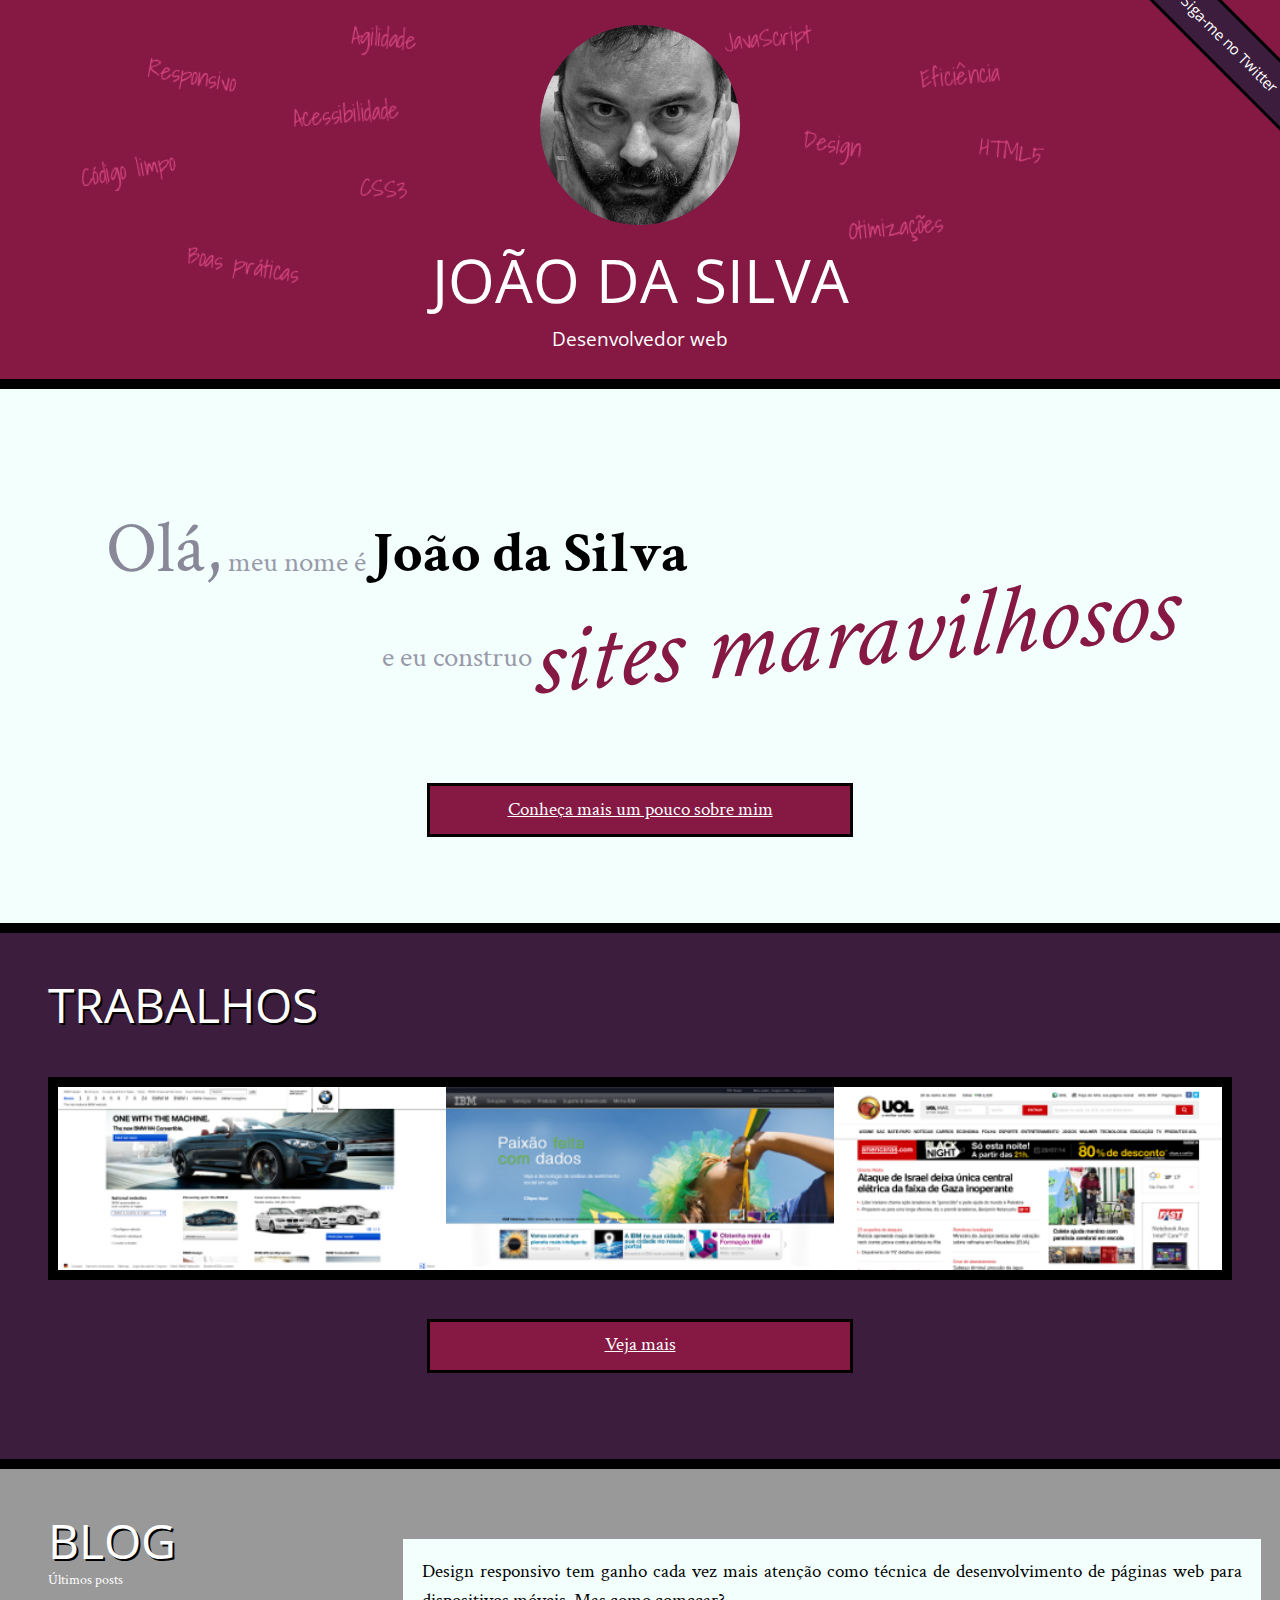
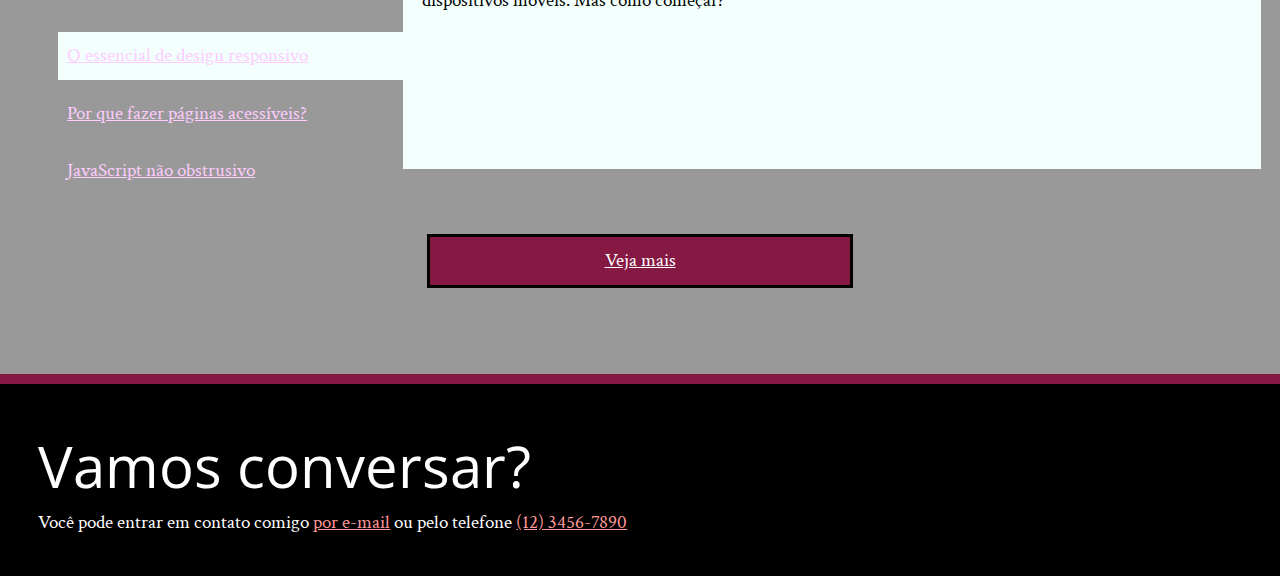
<file: index.html>
<!DOCTYPE html>
<html lang="pt">
<head>
    <meta charset="UTF-8">
    <title>João da Silva - Desenvolvedor Web</title>
    <link rel="shortcut icon" href="imagens/favicon.png">
    <link rel="stylesheet" href="css/reset.css">
    <link rel="stylesheet" href="css/site.css">
    <link rel="stylesheet" href="css/index.css">
    <link rel="stylesheet" href="http://fonts.googleapis.com/css?family=Crimson+Text:400,400italic,600">
    <link rel="stylesheet" href="http://fonts.googleapis.com/css?family=Open+Sans+Condensed:700">
    <link rel="stylesheet" href="http://fonts.googleapis.com/css?family=Shadows+Into+Light">
</head>
<body>
    <header class="titulo-principal">
        <img class="foto-home" src="imagens/eu.jpg" alt="Foto de João da Silva">
        <h1>João da Silva</h1>
        <p class="subtitulo-principal">Desenvolvedor web</p>
        <ul>
            <li class="palavra-home eficiencia">Eficiência</li>
            <li class="palavra-home boas-praticas">Boas práticas</li>
            <li class="palavra-home codigo-limpo">Código limpo</li>
            <li class="palavra-home css3">CSS3</li>
            <li class="palavra-home html5">HTML5</li>
            <li class="palavra-home javascript">JavaScript</li>
            <li class="palavra-home acessibilidade">Acessibilidade</li>
            <li class="palavra-home responsivo">Responsivo</li>
            <li class="palavra-home otimizacoes">Otimizações</li>
            <li class="palavra-home agilidade">Agilidade</li>
            <li class="palavra-home design">Design</li>
        </ul>
        <a href="#" class="follow-me">Siga-me no Twitter</a>
    </header>
    <main>
        <section class="secao-inicio saudacao">
            <p class="saudacao"><span class="saudacao-inicio">Olá,</span> meu nome é <strong>João da Silva</strong> <span class="saudacao-ultima-linha">e eu construo <em>sites maravilhosos</em></span></p>
            <a class="botao-index" href="bio.html">Conheça mais um pouco sobre mim</a>
        </section>
        <section class="secao-inicio trabalhos">
            <h2>Trabalhos</h2>
            <ul>
                <li><img src="imagens/bmw.png" alt="Site da BMW"></li>
                <li><img src="imagens/ibm.png" alt="Site da IBM"></li>
                <li><img src="imagens/uol.png" alt="Site da UOL"></li>
            </ul>
            <a class="botao-index" href="portfolio.html">Veja mais</a>
        </section>
        <section class="secao-inicio blog">
            <h2>Blog</h2>
            <small>Últimos posts</small>
            <ol>
                <li class="mais-recente">
                    <a href="blog.html">O essencial de design responsivo</a>
                    <p class="inicio-post">
                        Design responsivo tem ganho cada vez mais atenção como técnica de desenvolvimento de páginas web para dispositivos móveis. Mas como começar?
                    </p>
                </li>
                <li>
                    <a href="blog.html">Por que fazer páginas acessíveis?</a>
                </li>
                <li>
                    <a href="blog.html">JavaScript não obstrusivo</a>
                </li>
            </ol>
            <a class="botao-index" href="blog.html">Veja mais</a>
        </section>
    </main>
    <footer>
        <h2>Vamos conversar?</h2>
        <p>Você pode entrar em contato comigo <a href="contato.html">por e-mail</a> ou pelo telefone <a href="tel:+551234567890">(12) 3456-7890</a></p>
    </footer>
</body>
</html>
</file>
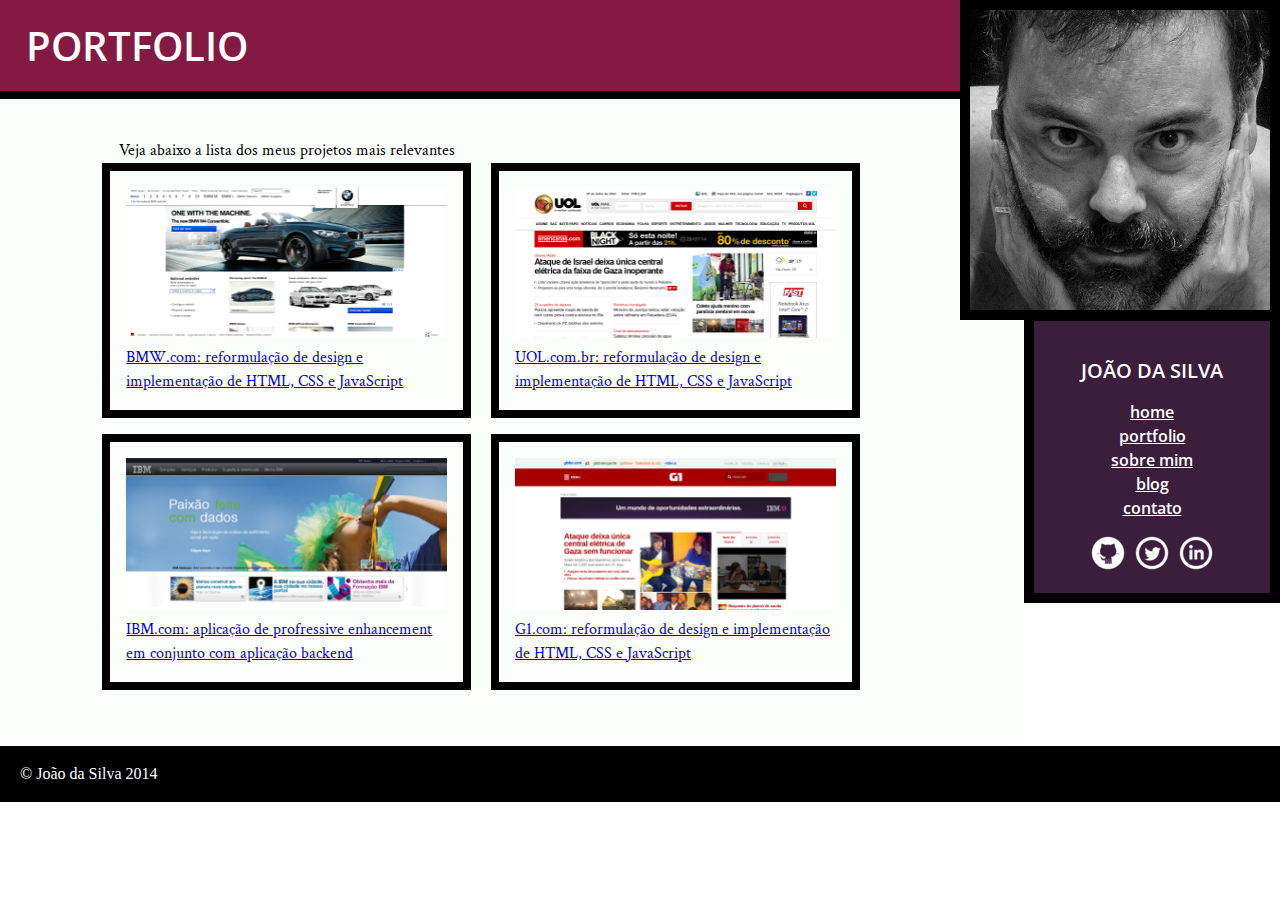
<file: _index.html>
<!doctype html>
<html lang="pt-br">
<head>
    <title>Portfolio de João da Silva - Alura</title>
    <meta http-equiv="Content-Type" content="text/html;charset=UTF-8">
    <meta http-equiv="X-UA-Compatible" content="ie=edge">
    <link rel="stylesheet" href="css/reset.css" />
    <link rel="stylesheet" href="css/styles.css" />
    <link rel="stylesheet" href="http://fonts.googleapis.com/css?family=Crimson+Text:400,400italic,600">
    <link rel="stylesheet" href="http://fonts.googleapis.com/css?family=Open+Sans+Condensed:700">
</head>
<body>
    <header class="cabecalho">
        <h1 class="cabecalho-titulo">Portfolio</h1>
    </header>
    <main class="projetos-relevantes">
        <div class="projetos-relevantes-container">
            <p class="chamada-projetos">
                Veja abaixo a lista dos meus projetos mais relevantes
            </p>
            <ul class="lista-projetos">
                <li class="item-projeto item-projeto-bmw">
                    <figure>
                        <img src="img/bmw.png" alt="Site da BMW">
                        <figcaption>
                            <a href="#">
                                BMW.com: reformulação de design e implementação de HTML, CSS e JavaScript
                            </a>
                        </figcaption>
                    </figure>
                </li>
                <li class="item-projeto item-projeto-uol">
                    <figure>
                        <img src="img/uol.png" alt="Site da UOL">
                        <figcaption>
                            <a href="#">
                                UOL.com.br: reformulação de design e implementação de HTML, CSS e JavaScript
                            </a>
                        </figcaption>
                    </figure>
                </li>
                <li class="item-projeto item-projeto-ibm">
                    <figure>
                        <img src="img/ibm.png" alt="Site da IBM">
                        <figcaption>
                            <a href="#">
                                IBM.com: aplicação de profressive enhancement em conjunto com aplicação backend
                            </a>
                        </figcaption>
                    </figure>
                </li>
                <li class="item-projeto item-projeto-g1">
                    <figure>
                        <img src="img/g1.png" alt="Site do G1">
                        <figcaption>
                            <a href="#">
                                G1.com: reformulação de design e implementação de HTML, CSS e JavaScript
                            </a>
                        </figcaption>
                    </figure>
                </li>
            </ul>
        </div>
    </main>
    <img src="img/eu.jpg" alt="Foto de Perfil" class="foto-perfil">
    <aside class="perfil">        
        <h3 class="nome">
            João da Silva
        </h3>
        <nav class="links-relacionados">
            <a href="#">home</a>
            <a href="#">portfolio</a>
            <a href="#">sobre mim</a>
            <a href="#">blog</a>
            <a href="#">contato</a>
        </nav>
        <ul class="social">
            <li class="github">Github</li>
            <li class="twitter">Twitter</li>
            <li class="linkedin">Linkedin</li>
        </ul>
    </aside>
    <footer class="rodape">
        <div class="copyright">&copy; João da Silva 2014</div>
    </footer>
</body>
</html>
</file>
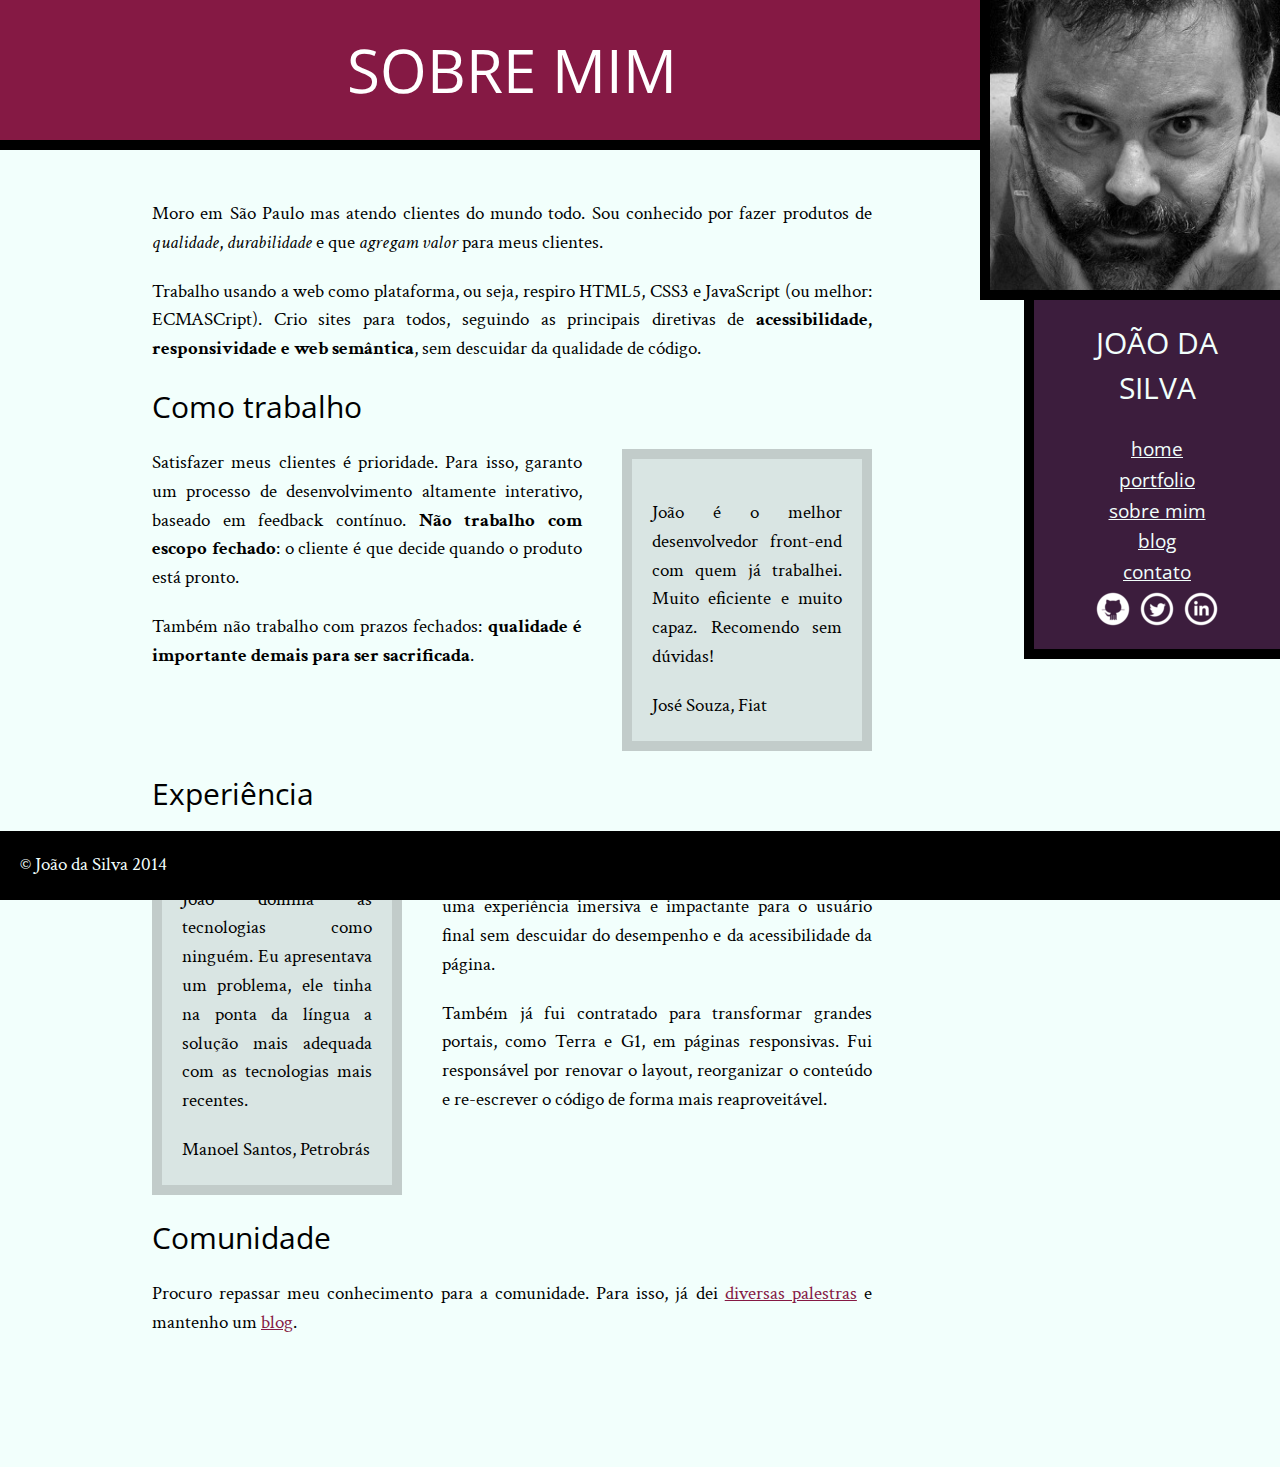
<file: bio.html>
<!DOCTYPE html>
<html>
<head>
    <meta charset="utf-8">
    <title>João da Silva - Biografia</title>
    <link rel="icon" href="imagens/favicon.png">
    <link rel="stylesheet" href="css/reset.css">
    <link rel="stylesheet" href="css/site.css">
    <link rel="stylesheet" href="css/bio.css">
    <link rel="stylesheet" href="http://fonts.googleapis.com/css?family=Crimson+Text:400,400italic,600">
    <link rel="stylesheet" href="http://fonts.googleapis.com/css?family=Open+Sans+Condensed:700">
</head>
<body>
    <main>
        <h1 class="titulo-principal">Sobre mim</h1>
        <div class="container">
            <p>Moro em São Paulo mas atendo clientes do mundo todo. Sou conhecido por fazer produtos de <em>qualidade</em>, <em>durabilidade</em> e que <em>agregam valor</em> para meus clientes.</p>
            <p>Trabalho usando a web como plataforma, ou seja, respiro HTML5, CSS3 e JavaScript (ou melhor: ECMASCript). Crio sites para todos, seguindo as principais diretivas de <strong>acessibilidade, responsividade e web semântica</strong>, sem descuidar da qualidade de código.</p>
            <h2 class="subtitulo-texto">Como trabalho</h2>
            <blockquote class="citacao-bio fiat">
                <p>João é o melhor desenvolvedor front-end com quem já trabalhei. Muito eficiente e muito capaz. Recomendo sem dúvidas!</p>
                <cite>José Souza, Fiat</cite>
            </blockquote>
            <p>Satisfazer meus clientes é prioridade. Para isso, garanto um processo de desenvolvimento altamente interativo, baseado em feedback contínuo. <strong>Não trabalho com escopo fechado</strong>: o cliente é que decide quando o produto está pronto.</p>
            <p>Também não trabalho com prazos fechados: <strong>qualidade é importante demais para ser sacrificada</strong>.</p>
            <h2 class="subtitulo-texto">Experiência</h2>
            <blockquote class="citacao-bio petrobras">
                <p>João domina as tecnologias como ninguém. Eu apresentava um problema, ele tinha na ponta da língua a solução mais adequada com as tecnologias mais recentes.</p>
                <cite>Manoel Santos, Petrobrás</cite>
            </blockquote>
            <p>Já desenvolvi projetos para grandes empresas como <a href="http://bmw.com">BMW</a>, <a href="http://www.uol.com.br">UOL</a> e <a href="http://www.ibm.com.br">IBM</a>. Neles, o foco principal era entregar uma experiência imersiva e impactante para o usuário final sem descuidar do desempenho e da acessibilidade da página.</p>
            <p>Também já fui contratado para transformar grandes portais, como Terra e G1, em páginas responsivas. Fui responsável por renovar o layout, reorganizar o conteúdo e re-escrever o código de forma mais reaproveitável.</p>
            <h2 class="subtitulo-texto">Comunidade</h2>
            <p>Procuro repassar meu conhecimento para a comunidade. Para isso, já dei <a href="portfolio.html">diversas palestras</a> e mantenho um <a href="blog.html">blog</a>.</p>
        </div>
    </main>
    <img src="imagens/eu.jpg" alt="Minha foto" class="minha-foto">
    <aside class="navegacao-site">
        <h1>João da Silva</h1>
        <nav>
            <ul>
                <li><a href="index.html">Home</a></li>
                <li><a href="portfolio.html">Portfolio</a></li>
                <li><a href="bio.html">Sobre mim</a></li>
                <li><a href="blog.html">Blog</a></li>
                <li><a href="contato.html">Contato</a></li>
            </ul>
        </nav>
        <ul class="icones-redes-sociais">
            <li>
                <a href="https://github.com/joaodasilva" class="github">
                    Github
                </a>
            </li>
            <li>
                <a href="https://twitter.com/joaodasilva" class="twitter">
                    Twitter
                </a>
            </li>
            <li>
                <a href="https://br.linkedin.com/pub/joão-da-silva/32/4/508" class="linkedin">
                    LinkedIn
                </a>
            </li>
        </ul>
    </aside>
    <footer class="rodape-pagina">
        &copy; João da Silva 2014
    </footer>
</body>
</html>
</file>
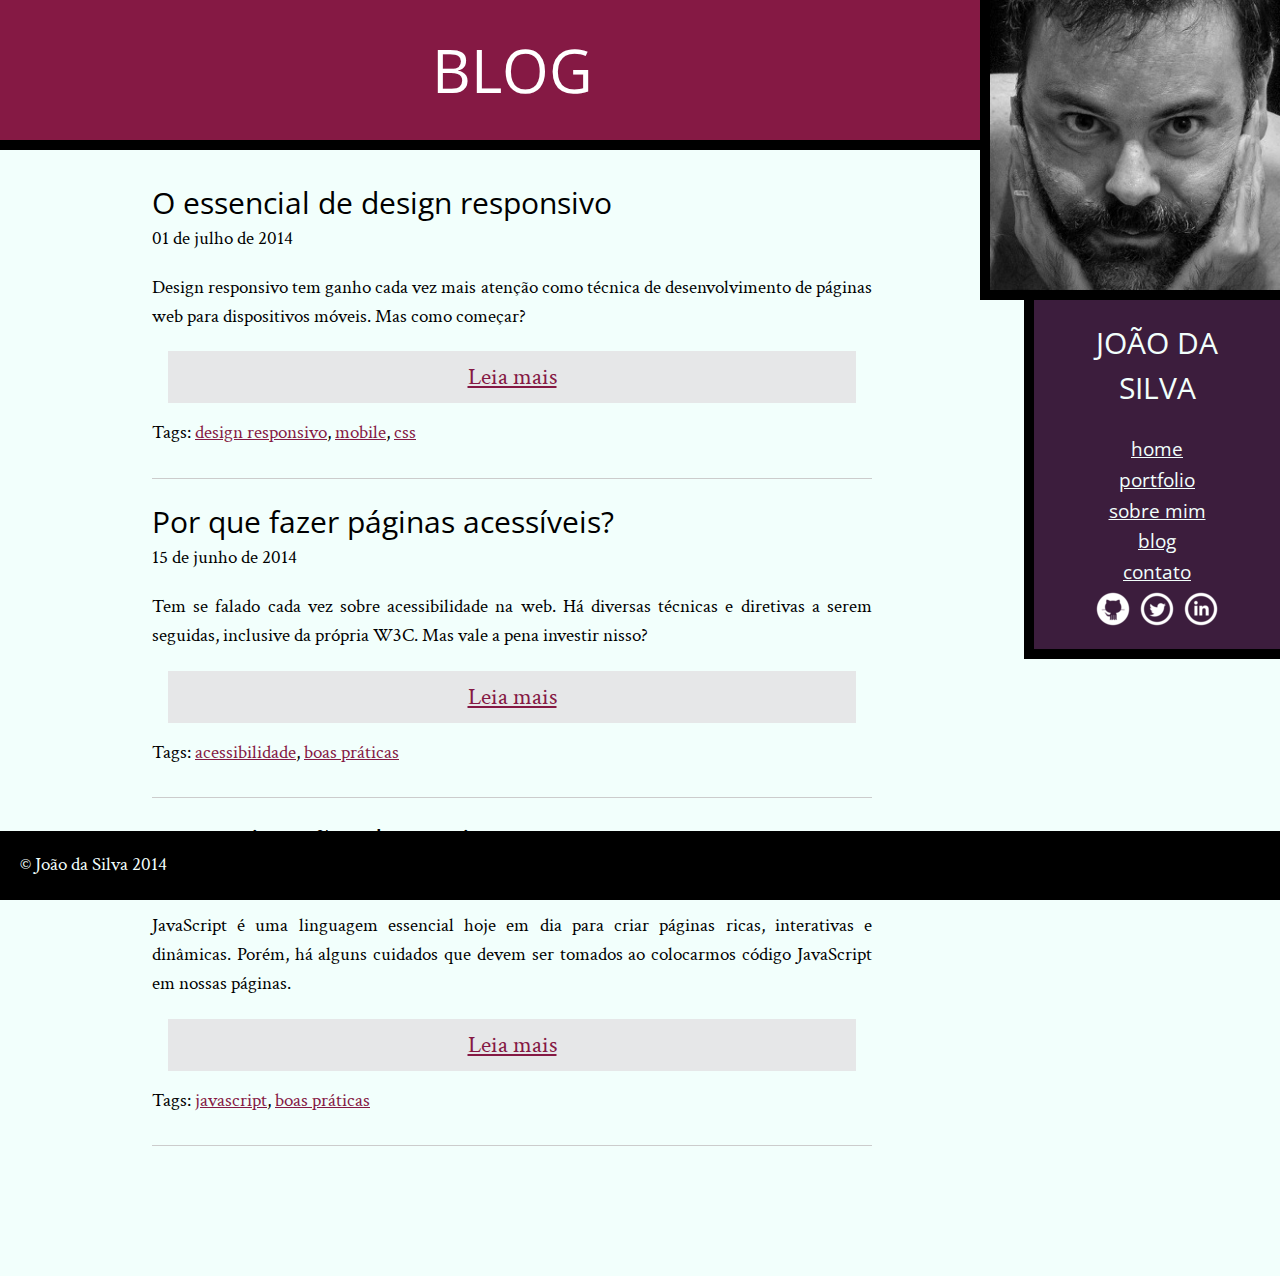
<file: blog.html>
<!DOCTYPE html>
<html>
<head>
    <meta charset="utf-8">
    <title>Blog - João da Silva</title>
    <link rel="icon" href="imagens/favicon.png">
    <link rel="stylesheet" href="css/reset.css">
    <link rel="stylesheet" href="css/site.css">
    <link rel="stylesheet" href="css/blog.css">
    <link rel="stylesheet" href="http://fonts.googleapis.com/css?family=Crimson+Text:400,400italic,600">
    <link rel="stylesheet" href="http://fonts.googleapis.com/css?family=Open+Sans+Condensed:700">
</head>
<body>
    <main>
        <h1 class="titulo-principal">Blog</h1>
        <div class="container">
            <article class="post-blog">
                <h2 class="subtitulo-texto">O essencial de design responsivo</h2>
                <time datetime="2014-07-01">01 de julho de 2014</time>
                <p>Design responsivo tem ganho cada vez mais atenção como técnica de desenvolvimento de páginas web para dispositivos móveis. Mas como começar?</p>
                <a class="leia-mais" href="#">Leia mais</a>
                <footer>Tags: <a href="#">design responsivo</a>, <a href="#">mobile</a>, <a href="#">css</a></footer>
            </article>
            <article class="post-blog">
                <h2 class="subtitulo-texto">Por que fazer páginas acessíveis?</h2>
                <time datetime="2014-06-15">15 de junho de 2014</time>
                <p>Tem se falado cada vez sobre acessibilidade na web. Há diversas técnicas e diretivas a serem seguidas, inclusive da própria W3C. Mas vale a pena investir nisso?</p>
                <a class="leia-mais" href="#">Leia mais</a>
                <footer>Tags: <a href="#">acessibilidade</a>, <a href="#">boas práticas</a></footer>
            </article>
            <article class="post-blog">
                <h2 class="subtitulo-texto">JavaScript não obstrusivo</h2>
                <time datetime="2014-05-28">28 de maio de 2014</time>
                <p>JavaScript é uma linguagem essencial hoje em dia para criar páginas ricas, interativas e dinâmicas. Porém, há alguns cuidados que devem ser tomados ao colocarmos código JavaScript em nossas páginas.</p>
                <a class="leia-mais" href="#">Leia mais</a>
                <footer>Tags: <a href="#">javascript</a>, <a href="#">boas práticas</a></footer>
            </article>
        </div>
    </main>
    <img src="imagens/eu.jpg" alt="Minha foto" class="minha-foto">
    <aside class="navegacao-site">
        <h1>João da Silva</h1>
        <nav>
            <ul>
                <li><a href="index.html">Home</a></li>
                <li><a href="portfolio.html">Portfolio</a></li>
                <li><a href="bio.html">Sobre mim</a></li>
                <li><a href="blog.html">Blog</a></li>
                <li><a href="contato.html">Contato</a></li>
            </ul>
        </nav>
        <ul class="icones-redes-sociais">
            <li>
                <a href="https://github.com/joaodasilva" class="github">
                    Github
                </a>
            </li>
            <li>
                <a href="https://twitter.com/joaodasilva" class="twitter">
                    Twitter
                </a>
            </li>
            <li>
                <a href="https://br.linkedin.com/pub/joão-da-silva/32/4/508" class="linkedin">
                    LinkedIn
                </a>
            </li>
        </ul>
    </aside>
    <footer class="rodape-pagina">
        &copy; João da Silva 2014
    </footer>
</body>
</html>
</file>
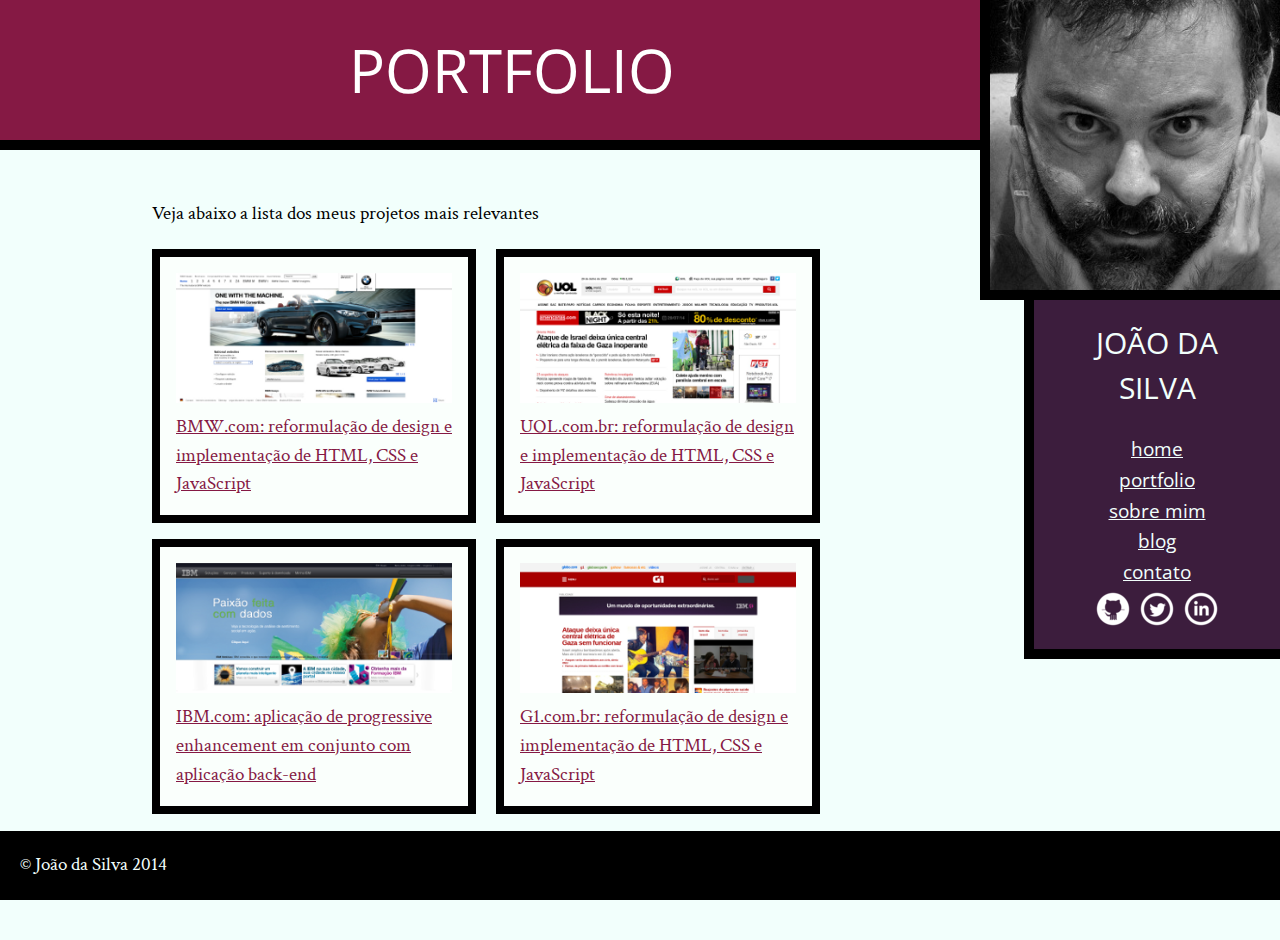
<file: portfolio.html>
<!DOCTYPE html>
<html>
<head>
    <meta charset="utf-8">
    <title>Portfolio - João da Silva</title>
    <link rel="icon" href="imagens/favicon.png">
    <link rel="stylesheet" href="css/reset.css">
    <link rel="stylesheet" href="css/site.css">
    <link rel="stylesheet" href="css/portfolio.css">
    <link rel="stylesheet" href="http://fonts.googleapis.com/css?family=Crimson+Text:400,400italic,600">
    <link rel="stylesheet" href="http://fonts.googleapis.com/css?family=Open+Sans+Condensed:700">
</head>
<body>
    <main>
        <h1 class="titulo-principal">Portfolio</h1>
        <div class="container">
            <p>Veja abaixo a lista dos meus projetos mais relevantes</p>
            <ol class="portfolio">
                <li><a href="http://bmw.com">
                        <figure>
                            <img src="imagens/bmw.png" alt="Site da BMW">
                            <figcaption>BMW.com: reformulação de design e implementação de HTML, CSS e JavaScript</figcaption>
                        </figure>
                </a></li>
                <li><a href="http://uol.com.br">
                        <figure>
                            <img src="imagens/uol.png" alt="Front-page da UOL">
                            <figcaption>UOL.com.br: reformulação de design e implementação de HTML, CSS e JavaScript</figcaption>
                        </figure>
                </a></li>
                <li><a href="http://www.ibm.com.br">
                        <figure>
                            <img src="imagens/ibm.png" alt="Site da IBM">
                            <figcaption>IBM.com: aplicação de progressive enhancement em conjunto com aplicação back-end</figcaption>
                        </figure>
                </a></li>
                <li><a href="http://g1.com.br">
                        <figure>
                            <img src="imagens/g1.png" alt="Front-page do portal G1">
                            <figcaption>G1.com.br: reformulação de design e implementação de HTML, CSS e JavaScript</figcaption>
                        </figure>
                </a></li>
            </ol>
        </div>
    </main>
    <img src="imagens/eu.jpg" alt="Minha foto" class="minha-foto">
    <aside class="navegacao-site">
        <h1>João da Silva</h1>
        <nav>
            <ul>
                <li><a href="index.html">Home</a></li>
                <li><a href="portfolio.html">Portfolio</a></li>
                <li><a href="bio.html">Sobre mim</a></li>
                <li><a href="blog.html">Blog</a></li>
                <li><a href="contato.html">Contato</a></li>
            </ul>
        </nav>
        <ul class="icones-redes-sociais">
            <li>
                <a href="https://github.com/joaodasilva" class="github">
                    Github
                </a>
            </li>
            <li>
                <a href="https://twitter.com/joaodasilva" class="twitter">
                    Twitter
                </a>
            </li>
            <li>
                <a href="https://br.linkedin.com/pub/joão-da-silva/32/4/508" class="linkedin">
                    LinkedIn
                </a>
            </li>
        </ul>
    </aside>
    <footer class="rodape-pagina">
        &copy; João da Silva 2014
    </footer>
</body>
</html>
</file>
<file: css/site.css>
body {
    font-family: "Crimson Text", "Times New Roman", serif;
    background-color: #F2FFFC;
    font-size: 120%;
    line-height: 1.5;
}

h1,
h2,
.subtitulo-principal,
.follow-me {
    font-family: "Open Sans Condensed", "Arial", sans-serif;
}

h1 {
    text-transform: uppercase;
    font-size: 60px;
}

.titulo-principal {
    text-align: center;
    background-color: #851944;
    color: #FFF;
    padding: 25px;
    border-bottom: 10px solid #000;
}

.subtitulo-texto {
    font-size: 30px;
    clear: both;
}

main a {
    color: #851944;
}

main p {
    text-align: justify;
    margin: 20px 0;
}

.navegacao-site {
    text-align: center;
    background-color: #3C1D3D;
    color: #F2FFFC;
    padding: 20px;
}

.navegacao-site a {
    color: inherit;
    font-family: "Open Sans Condensed", "Arial", sans-serif;
    text-transform: lowercase;
}

.navegacao-site h1 {
    font-size: 30px;
    margin-bottom: 25px;
}

.rodape-pagina {
    background-color: #000;
    color: #F2FFFC;
    padding: 20px;
    clear: both;
    position: fixed;
    bottom: 0;
    left: 0;
    width: 100%;
    box-sizing: border-box;
}

.container {
    width: 720px;
    margin-left: auto;
    margin-right: auto;
    padding: 30px 0;
}

strong {
    font-weight: bold;
}

em {
    font-style: italic;
}

.icones-redes-sociais li {
    display: inline-block;
}

.icones-redes-sociais a {
    width: 40px;
    height: 40px;
    display: block;
    text-indent: -99999px;
}

.github {
    background-image: url(../imagens/github.png);
}

.twitter {
    background-image: url(../imagens/twitter.png);
}

.linkedin {
    background-image: url(../imagens/linkedin.png);
}

main {
    width: 80%;
    float: left;
    padding-bottom: 80px;
}

.minha-foto,
.navegacao-site {
    border-left: 10px solid black;
    border-bottom: 10px solid black;
    box-sizing: border-box;
}

.navegacao-site {
    width: 20%;
    float: right;
    position: relative;
    top: 300px;
}

.minha-foto {
    position: absolute;
    top: 0;
    right: 0;
    height: 300px;
}
</file>
<file: css/index.css>
.titulo-principal {
    position: relative;
}
.foto-home {
    height: 200px;
    border-radius: 50%;
}
.palavra-home {
    font-family: 'Shadows Into Light', cursive;
    color: #D5447E;
    position: absolute;
    top: 0;
    left: 0;
    perspective: 6px;
}
.eficiencia {
    position: absolute;
    top: 20%;
    left: 75%;
    transform: translate(-50%, -50%) rotate(-5deg) translateZ(4px) scale(1.25);
}
.boas-praticas {
    position: absolute;
    top: 70%;
    left: 19%;
    transform: translate(-50%, -50%) rotate(10deg) translateZ(1px) scale(1.25);
}
.codigo-limpo {
    position: absolute;
    top: 45%;
    left: 10%;
    transform: translate(-50%, -50%) rotate(-10deg) translateZ(2px) scale(1.25);
}
.css3 {
    position: absolute;
    top: 50%;
    left: 30%;
    transform: translate(-50%, -50%) rotate(5deg) translateZ(2px) scale(1.25);
}
.html5 {
    position: absolute;
    top: 40%;
    left: 79%;
    transform: translate(-50%, -50%) rotate(10deg) translateZ(2px) scale(1.25);
}
.javascript {
    position: absolute;
    top: 10%;
    left: 60%;
    transform: translate(-50%, -50%) rotate(-5deg) translateZ(1px) scale(1.25);
}
.acessibilidade {
    position: absolute;
    top: 30%;
    left: 27%;
    transform: translate(-50%, -50%) rotate(-5deg) translateZ(3px) scale(1.25);
}
.responsivo {
    position: absolute;
    top: 20%;
    left: 15%;
    transform: translate(-50%, -50%) rotate(10deg) translateZ(3px) scale(1.25);
}
.otimizacoes {
    position: absolute;
    top: 60%;
    left: 70%;
    transform: translate(-50%, -50%) rotate(-5deg) translateZ(2px) scale(1.25);
}
.agilidade {
    position: absolute;
    top: 10%;
    left: 30%;
    transform: translate(-50%, -50%) rotate(5deg) translateZ(1px) scale(1.25);
}
.design {
    position: absolute;
    top: 38%;
    left: 65%;
    transform: translate(-50%, -50%) rotate(10deg) translateZ(2px) scale(1.25);
}
.follow-me {
    position: absolute;
    top: 0;
    right: 0;
    background-color: #3C1D3D;
    color: #fff;
    font-size: 15px;
    text-decoration: none;
    border: 3px solid #000;
    padding: 1em;
    width: 11em;
    line-height: 1em;
    transform: translate(6.5em, -3em) rotate(45deg);
    transform-origin: 0 0;
}
.secao-inicio {
    padding: 2.5em;
}
.saudacao p {
    color: #99A;
    line-height: 1;
    font-size: 1.5em;
    padding: 2em;
}
.saudacao-inicio {
    color: #889;
    font-size: 2.5em;
}
.saudacao-ultima-linha {
    text-align: right;
    display: block;
}
.saudacao strong {
    color: #000;
    font-size: 2em;
}
.saudacao em {    
    color: #851944;
    font-size: 3.5em;
    transform: skew(-10deg) rotate(-5deg);
    display: inline-block;
}
.botao-index {
    background-color: #851944;
    color: #FFF;
    border: .2em solid black;
    width: 400px;
    display: block;
    text-align: center;
    margin: 2em auto;
    padding: .5em;
}
.secao-inicio h2 {
    text-transform: uppercase;
    text-shadow: 2px 2px black;
    font-size: 2.5em;   
    line-height: 1em; 
}
.trabalhos {
    background-color: #3C1D3D;
    border-top: 10px solid #000;
    border-bottom: 10px solid #000;
}
.trabalhos h2 {
    color: #FFF;
    padding-bottom: 1em;
}
.trabalhos ul {
    overflow: hidden;
    border: 10px solid black;
}
.trabalhos li {
    float: left;
    width: 33.333%;
}
.trabalhos img {
    width: 100%;
    display: block;
}
.blog {
    background-color: #999;
    color: #FFF;
    border-bottom: 10px solid #851944;
    position: relative;
}
.blog small {
    font-size: .75em;
}
.blog ol {
    margin-top: 2em;
}
.blog li {
    margin: .5em;
    padding: .5em;
}
.blog li a {
    color: #FCF;    
}
.mais-recente {
    background-color: #F2FFFC;    
}
.inicio-post {
    position: absolute;
    top: 10%;
    left: 30%;
    background-color: #F2FFFC;
    color: #000;
    height: 10em;
    padding: 1em;
    margin: 1em;
}
footer {
    background-color: #000;
    color: #FFF;
    padding: 2em;
}
footer h2 {
    font-size: 3em;
}
footer p {
    font-size: 1em;
}
footer a {
    color: #F99;
}
main {
    width: 100%;
    padding-bottom: 0;
    float: none;
}
</file>
<file: css/styles.css>
.cabecalho {
    background-color: #841943;
    color: #fff;        
    padding: 2%;
    border-bottom: 8px solid black;
}

.cabecalho-titulo {
    font-family: "Open Sans Condensed", "Arial", sans-serif;
    font-size: 40px;
    font-weight: 600;
    text-align: cent    er;
    text-transform: uppercase;        
}

.projetos-relevantes {
    background-color: #FAFFFC;
    font-family: "Crimson Text", "Times New Roman", serif;    
    line-height: 1.5;
    width: 80%;
    float: left;
}

.projetos-relevantes-container {
    margin: 40px auto;
    width: 80%;
}

.chamada-projetos {
    margin-left: 2%;
}

.foto-perfil,
.perfil
 {
    border: 10px solid black;
}

.item-projeto {
    display: inline-block;
    border: 8px solid black;
    background-color: #FAFFFC;
    width: 45%;
    box-sizing: border-box;
    padding: 16px;
    margin-right: 16px;
    margin-bottom: 16px;
}

.item-projeto img {
    width: 100%;
}

.foto-perfil {    
    position: absolute;
    top: 0;
    right: 0;
    height: 300px;
}

.perfil {
    width: 20%;
    float: right;
    box-sizing: border-box;
    color: #fff;
    background-color: #3b1d3c;
    font-weight: 600;
    text-align: center;
    font-family: "Open Sans Condensed", "Arial", sans-serif;
    position: relative;
    top: 212px;
    padding: 20px;
}

.nome {
    text-transform: uppercase;
    font-size: 20px;
    padding: 10%;
}

.links-relacionados a {
    display: block;
    color: #fff;
    padding: 2%;
}

.social li {
    display: inline-block;
    font-size: 0px;
    width: 40px;
    height: 40px;
}

.github {
    background: url("../img/github.png") no-repeat;
}

.linkedin {
    background: url("../img/linkedin.png") no-repeat;
}

.twitter {
    background: url("../img/twitter.png") no-repeat;
}

.rodape {
    background-color: #000;
    color: #fff;
    padding: 20px;
    clear: both;
}
</file>
<file: css/bio.css>
.citacao-bio {
    background-color: #D9E5E3;
    border: 10px solid #C2CCCA;
    padding: 20px;
    margin: 20px 40px;
    width: 250px;
    box-sizing: border-box;
}

.petrobras {
    float: left;
    margin-left: 0;
}

.fiat {
    float: right;
    margin-right: 0;
}
</file>
<file: css/blog.css>
.leia-mais {
    padding: 8px;
    margin: 16px;
    display: block;
    font-size: 24px;
    text-align: center;
    background-color: #E6E7E8;
}

.post-blog {
    padding-bottom: 30px;
    border-bottom: 1px solid #ccc;
    margin-bottom: 20px;
}
</file>
<file: css/portfolio.css>
.portfolio li {
    display: inline-block;
    border: 8px solid black;
    background-color: #FAFFFC;
    width: 45%;
    box-sizing: border-box;
    padding: 16px;
    margin-right: 16px;
    margin-bottom: 16px;
}

.portfolio img {
    width: 100%;
}
</file>
